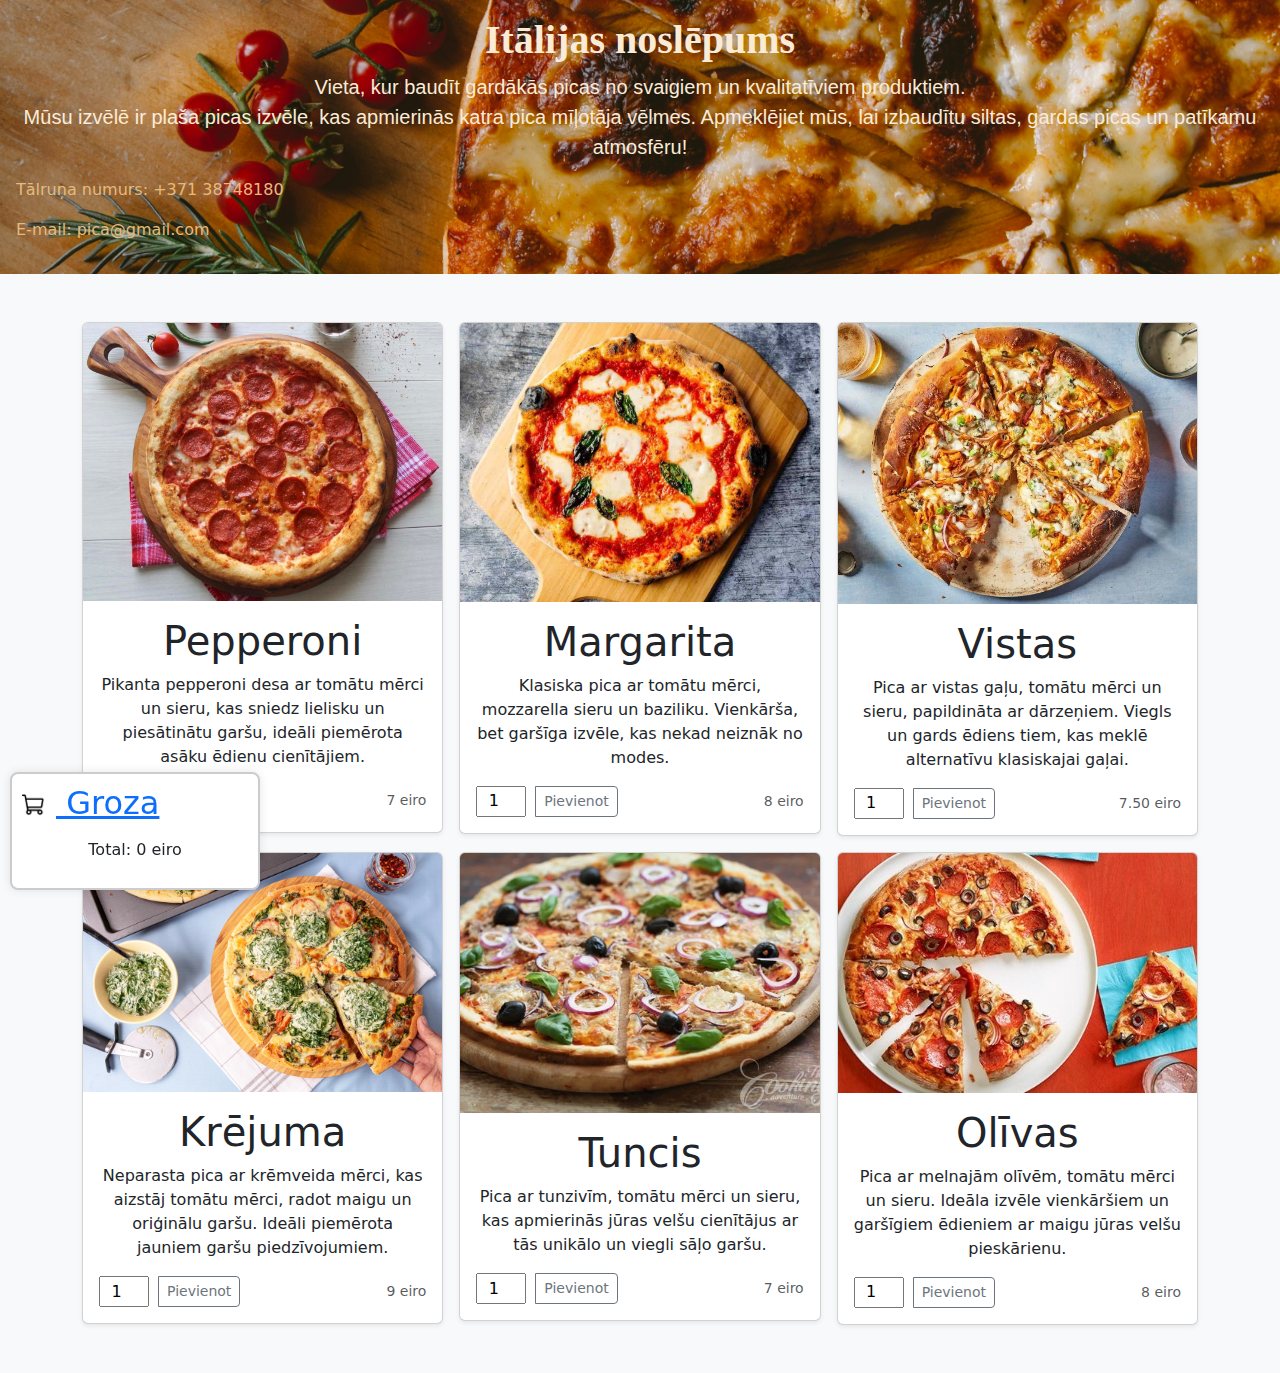
<file: index.html>
<!DOCTYPE html>
<html lang="en">
  <head>
    <meta charset="utf-8" />
    <meta name="viewport" content="width=device-width, initial-scale=1" />
    <title>pica</title>
    <link
      href="https://cdn.jsdelivr.net/npm/bootstrap@5.3.3/dist/css/bootstrap.min.css"
      rel="stylesheet"
    />
    <link rel="stylesheet" href="style.css" />
    <script src="index.js" defer></script>
  </head>

  <body class="text-center">
    <div id="cart">
      <h2>
        <a href="./pay/pay.html">
          <img
            src="./pictures/card.png"
            alt="Cart"
            width="24px"
            height="24px"
          />
          Groza
        </a>
      </h2>
      <ul id="cart-items" class="list-unstyled"></ul>
      <p>Total: <span id="total-price">0</span> eiro</p>
    </div>

    <div class="cover-container d-flex h-100 p-3 mx-auto flex-column" id="bg">
      <main role="main" class="inner cover">
        <h1 class="cover-heading" id="name">Itālijas noslēpums</h1>
        <p class="lead" id="podpis">
          Vieta, kur baudīt gardākās picas no svaigiem un kvalitatīviem
          produktiem.<br />
          Mūsu izvēlē ir plaša picas izvēle, kas apmierinās katra pica mīļotāja
          vēlmes. Apmeklējiet mūs, lai izbaudītu siltas, gardas picas un
          patīkamu atmosfēru!
        </p>
      </main>
      <footer class="mastfoot mt-auto" id="number">
        <div class="inner">
          <p>Tālruņa numurs: +371 38748180</p>
          <p>E-mail: pica@gmail.com</p>
        </div>
      </footer>
    </div>

    <div class="album py-5 bg-body-tertiary">
      <div class="container">
        <div class="row row-cols-1 row-cols-sm-2 row-cols-md-3 g-3">
          <div class="col">
            <div class="card shadow-sm">
              <img
                src="./pictures/pepperoni.jpeg"
                class="card-img-top"
                alt="Pepperoni"
              />
              <div class="card-body">
                <h1 class="card-text">Pepperoni</h1>
                <p class="card-text">
                  Pikanta pepperoni desa ar tomātu mērci un sieru, kas sniedz
                  lielisku un piesātinātu garšu, ideāli piemērota asāku ēdienu
                  cienītājiem.
                </p>
                <div class="d-flex justify-content-between align-items-center">
                  <div class="btn-group">
                    <input
                      type="number"
                      value="1"
                      min="1"
                      class="pizza-quantity"
                    />
                    <button
                      type="button"
                      class="btn btn-sm btn-outline-secondary add-to-cart"
                    >
                      Pievienot
                    </button>
                  </div>
                  <small class="text-body-secondary">7 eiro</small>
                </div>
              </div>
            </div>
          </div>

          <div class="col">
            <div class="card shadow-sm">
              <img
                src="./pictures/margarita.jpg"
                class="card-img-top"
                alt="Margarita"
              />
              <div class="card-body">
                <h1 class="card-text">Margarita</h1>
                <p class="card-text">
                  Klasiska pica ar tomātu mērci, mozzarella sieru un baziliku.
                  Vienkārša, bet garšīga izvēle, kas nekad neiznāk no modes.
                </p>
                <div class="d-flex justify-content-between align-items-center">
                  <div class="btn-group">
                    <input
                      type="number"
                      value="1"
                      min="1"
                      class="pizza-quantity"
                    />
                    <button
                      type="button"
                      class="btn btn-sm btn-outline-secondary add-to-cart"
                    >
                      Pievienot
                    </button>
                  </div>
                  <small class="text-body-secondary">8 eiro</small>
                </div>
              </div>
            </div>
          </div>

          <div class="col">
            <div class="card shadow-sm">
              <img
                src="./pictures/chikenPizza.jpg"
                class="card-img-top"
                alt="Chiken"
              />
              <div class="card-body">
                <h1 class="card-text">Vistas</h1>
                <p class="card-text">
                  Pica ar vistas gaļu, tomātu mērci un sieru, papildināta ar
                  dārzeņiem. Viegls un gards ēdiens tiem, kas meklē alternatīvu
                  klasiskajai gaļai.
                </p>
                <div class="d-flex justify-content-between align-items-center">
                  <div class="btn-group">
                    <input
                      type="number"
                      value="1"
                      min="1"
                      class="pizza-quantity"
                    />
                    <button
                      type="button"
                      class="btn btn-sm btn-outline-secondary add-to-cart"
                    >
                      Pievienot
                    </button>
                  </div>
                  <small class="text-body-secondary">7.50 eiro</small>
                </div>
              </div>
            </div>
          </div>

          <div class="col">
            <div class="card shadow-sm">
              <img
                src="./pictures/pizza.avif"
                class="card-img-top"
                alt="Cream"
              />
              <div class="card-body">
                <h1 class="card-text">Krējuma</h1>
                <p class="card-text">
                  Neparasta pica ar krēmveida mērci, kas aizstāj tomātu mērci,
                  radot maigu un oriģinālu garšu. Ideāli piemērota jauniem garšu
                  piedzīvojumiem.
                </p>
                <div class="d-flex justify-content-between align-items-center">
                  <div class="btn-group">
                    <input
                      type="number"
                      value="1"
                      min="1"
                      class="pizza-quantity"
                    />
                    <button
                      type="button"
                      class="btn btn-sm btn-outline-secondary add-to-cart"
                    >
                      Pievienot
                    </button>
                  </div>
                  <small class="text-body-secondary">9 eiro</small>
                </div>
              </div>
            </div>
          </div>

          <div class="col">
            <div class="card shadow-sm">
              <img src="./pictures/tuna.jpg" class="card-img-top" alt="Tuna" />
              <div class="card-body">
                <h1 class="card-text">Tuncis</h1>
                <p class="card-text">
                  Pica ar tunzivīm, tomātu mērci un sieru, kas apmierinās jūras
                  velšu cienītājus ar tās unikālo un viegli sāļo garšu.
                </p>
                <div class="d-flex justify-content-between align-items-center">
                  <div class="btn-group">
                    <input
                      type="number"
                      value="1"
                      min="1"
                      class="pizza-quantity"
                    />
                    <button
                      type="button"
                      class="btn btn-sm btn-outline-secondary add-to-cart"
                    >
                      Pievienot
                    </button>
                  </div>
                  <small class="text-body-secondary">7 eiro</small>
                </div>
              </div>
            </div>
          </div>

          <div class="col">
            <div class="card shadow-sm">
              <img
                src="./pictures/black-olives.jpg"
                class="card-img-top"
                alt="Olives"
              />
              <div class="card-body">
                <h1 class="card-text">Olīvas</h1>
                <p class="card-text">
                  Pica ar melnajām olīvēm, tomātu mērci un sieru. Ideāla izvēle
                  vienkāršiem un garšīgiem ēdieniem ar maigu jūras velšu
                  pieskārienu.
                </p>
                <div class="d-flex justify-content-between align-items-center">
                  <div class="btn-group">
                    <input
                      type="number"
                      value="1"
                      min="1"
                      class="pizza-quantity"
                    />
                    <button
                      type="button"
                      class="btn btn-sm btn-outline-secondary add-to-cart"
                    >
                      Pievienot
                    </button>
                  </div>
                  <small class="text-body-secondary">8 eiro</small>
                </div>
              </div>
            </div>
          </div>
        </div>
      </div>
    </div>

    <script src="https://cdn.jsdelivr.net/npm/bootstrap@5.3.3/dist/js/bootstrap.bundle.min.js"></script>
  </body>
</html>
</file>
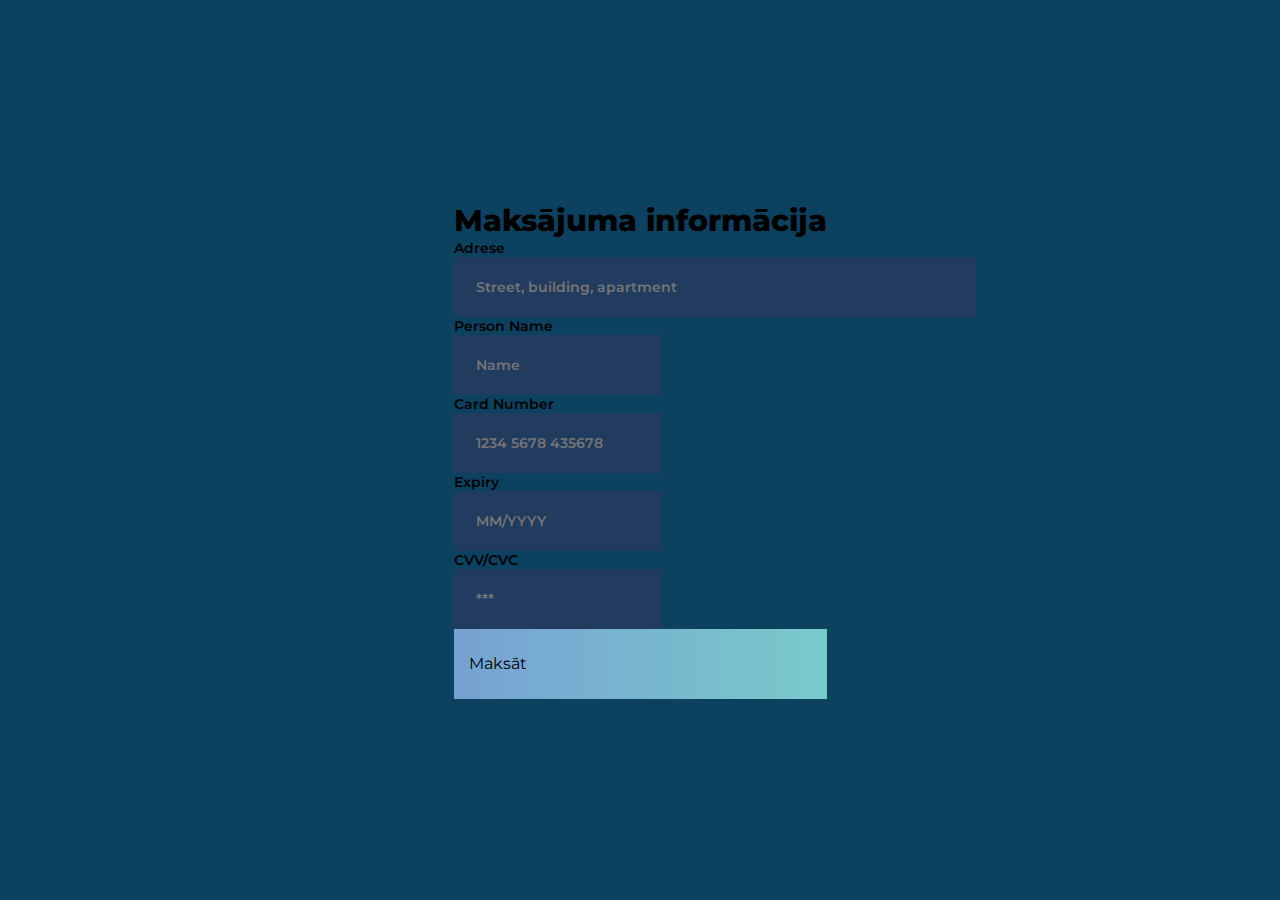
<file: pay/pay.html>
<!DOCTYPE html>
<html lang="en">
  <head>
    <meta charset="UTF-8" />
    <meta name="viewport" content="width=device-width, initial-scale=1.0" />
    <title>Pay</title>
    <link rel="stylesheet" href="pay.css" />
    <script src="pay.js" defer></script>
  </head>
  <body>
    <div class="container p-0">
      <div class="card px-4">
        <p class="h8 py-3">Maksājuma informācija</p>

        <div class="Adress">
          <div class="col-6">
            <div class="d-flex flex-column">
              <p class="text mb-1">Adrese</p>
              <input
                class="form-control mb-3"
                type="text"
                placeholder="Street, building, apartment"
                style="width: 140%"
                maxlength="50"
              />
            </div>
          </div>
        </div>

        <div class="row gx-3">
          <div class="col-12">
            <div class="d-flex flex-column">
              <p class="text mb-1">Person Name</p>
              <input
                class="form-control mb-3"
                type="text"
                placeholder="Name"
                maxlength="30"
              />
            </div>
          </div>
          <div class="col-12">
            <div class="d-flex flex-column">
              <p class="text mb-1">Card Number</p>
              <input
                class="form-control mb-3"
                type="text"
                placeholder="1234 5678 435678"
                maxlength="14"
              />
            </div>
          </div>
          <div class="col-6">
            <div class="d-flex flex-column">
              <p class="text mb-1">Expiry</p>
              <input
                class="form-control mb-3"
                type="text"
                placeholder="MM/YYYY"
                maxlength="7"
              />
            </div>
          </div>
          <div class="col-6">
            <div class="d-flex flex-column">
              <p class="text mb-1">CVV/CVC</p>
              <input
                class="form-control mb-3 pt-2"
                type="password"
                placeholder="***"
                maxlength="3"
              />
            </div>
          </div>
          <div class="col-12">
            <div class="btn btn-primary mb-3">
              <span class="ps-3">Maksāt </span>
              <span class="fas fa-arrow-right"></span>
            </div>
          </div>
        </div>
      </div>
    </div>
  </body>
</html>
</file>
<file: style.css>
#name {
  font-family: "Times New Roman", Times, serif;
  font-weight: 800;
  color: antiquewhite;
}

#podpis {
  font-family: Arial, Helvetica, sans-serif;
  font-weight: 500;
  color: antiquewhite;
}

#number {
  color: rgb(230, 186, 124);
  text-align: left;
}

#bg {
  background-image: url("./pictures/pica2.jpg");
  height: 100%;
  background-position: center;
  background-repeat: no-repeat;
  background-size: cover;
}

#cart {
  position: fixed;
  bottom: 10px;
  left: 10px;
  background-color: white;
  border: 2px solid #ccc;
  padding: 10px;
  width: 250px;
  z-index: 1000;
  box-shadow: 0 0 10px rgba(0, 0, 0, 0.1);
  border-radius: 8px;
}

#cart h2 {
  display: flex;
  align-items: center;
}

#cart h2 img {
  margin-right: 10px;
}

.pizza-quantity {
  width: 50px;
  margin-right: 10px;
  text-align: center;
}
</file>
<file: pay/pay.css>
@import url("https://fonts.googleapis.com/css?family=Montserrat:400,700&display=swap");

* {
  margin: 0;
  padding: 0;
  box-sizing: border-box;
  font-family: "Montserrat", sans-serif;
}

body {
  display: flex;
  justify-content: center;
  align-items: center;
  min-height: 100vh;
  background-color: #0c4160;

  padding: 30px 10px;
}

.card {
  max-width: 500px;
  margin: auto;
  color: black;
  border-radius: 20 px;
}

p {
  margin: 0px;
}

.container .h8 {
  font-size: 30px;
  font-weight: 800;
  text-align: center;
}

.btn.btn-primary {
  width: 100%;
  height: 70px;
  display: flex;
  align-items: center;
  justify-content: space-between;
  padding: 0 15px;
  background-image: linear-gradient(
    to right,
    #77a1d3 0%,
    #79cbca 51%,
    #77a1d3 100%
  );
  border: none;
  transition: 0.5s;
  background-size: 200% auto;
}

.btn.btn.btn-primary:hover {
  background-position: right center;
  color: #fff;
  text-decoration: none;
}

.btn.btn-primary:hover .fas.fa-arrow-right {
  transform: translate(15px);
  transition: transform 0.2s ease-in;
}

.form-control {
  color: white;
  background-color: #223c60;
  border: 2px solid transparent;
  height: 60px;
  padding-left: 20px;
  vertical-align: middle;
}

.form-control:focus {
  color: white;
  background-color: #0c4160;
  border: 2px solid #2d4dda;
  box-shadow: none;
}

.text {
  font-size: 14px;
  font-weight: 600;
}

::placeholder {
  font-size: 14px;
  font-weight: 600;
}
</file>
